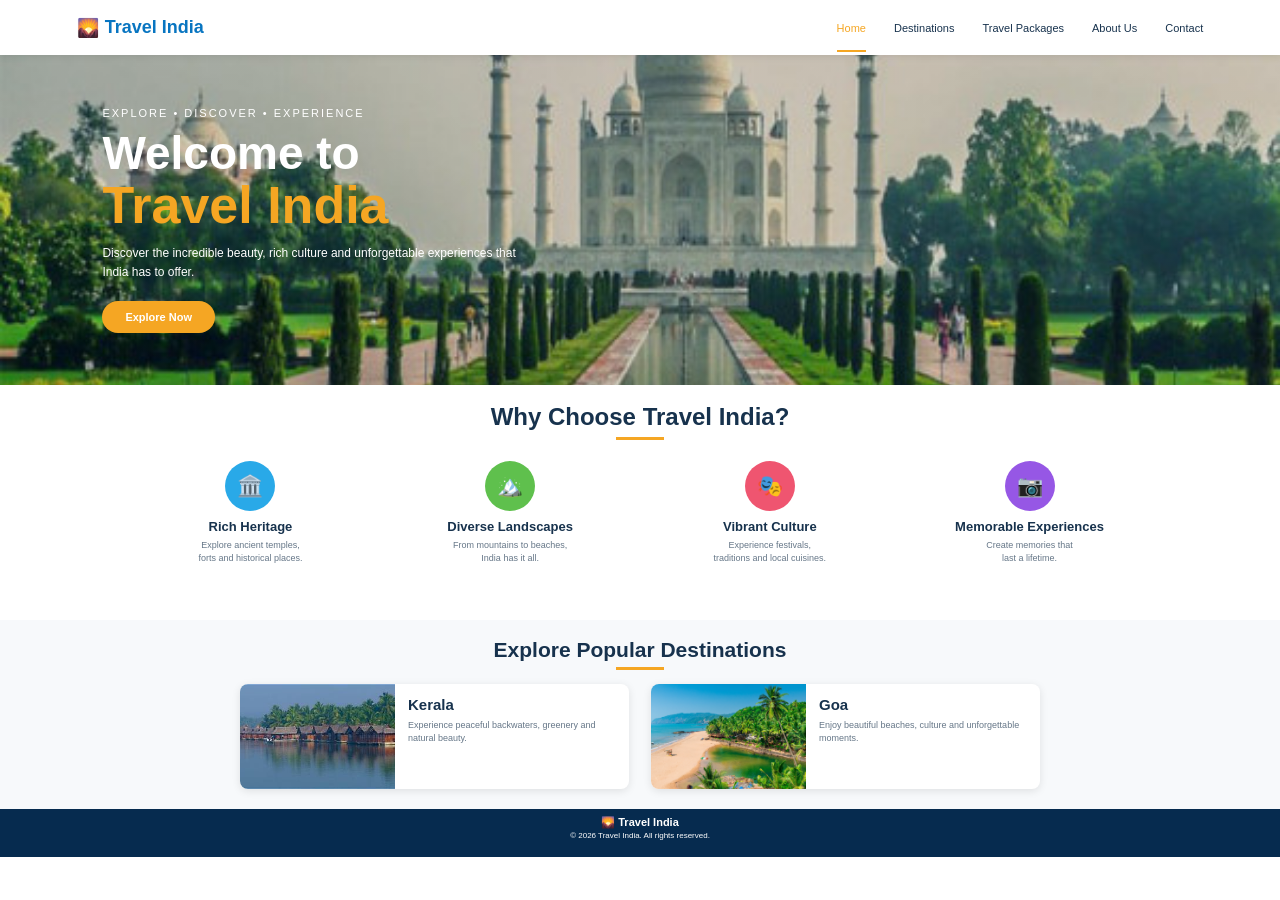
<file: index.html>
<!DOCTYPE html>
<html lang="en">

<head>
    <meta charset="UTF-8">
    <meta name="viewport" content="width=device-width, initial-scale=1.0">

    <title>Travel India</title>

    <link rel="stylesheet" href="style.css">
</head>

<body>

    <!-- ==============================
         HEADER
    =============================== -->

    <header class="header">

        <div class="logo">
            <span class="logo-icon">🌄</span>
            <span class="logo-text">Travel India</span>
        </div>

        <nav class="navigation">

            <a href="index.html" class="active">
                Home
            </a>

            <a href="#">
                Destinations
            </a>

            <a href="#">
                Travel Packages
            </a>

            <a href="#">
                About Us
            </a>

            <a href="contact.html">
                Contact
            </a>

        </nav>

    </header>


    <!-- ==============================
         HERO SECTION
    =============================== -->

    <section class="hero">

        <div class="hero-content">

            <p class="hero-label">
                EXPLORE • DISCOVER • EXPERIENCE
            </p>

            <h1>
                Welcome to
                <span>Travel India</span>
            </h1>

            <p class="hero-description">
                Discover the incredible beauty, rich culture and
                unforgettable experiences that India has to offer.
            </p>

            <button id="exploreBtn" type="button">
                Explore Now
            </button>

        </div>

    </section>


    <!-- ==============================
         WHY TRAVEL INDIA
    =============================== -->

    <section class="why-india">

        <h2>Why Choose Travel India?</h2>

        <div class="section-line"></div>

        <div class="why-container">

            <div class="why-card">

                <div class="why-icon heritage-icon">
                    🏛️
                </div>

                <h3>
                    Rich Heritage
                </h3>

                <p>
                    Explore ancient temples,
                    <br>
                    forts and historical places.
                </p>

            </div>


            <div class="why-card">

                <div class="why-icon landscape-icon">
                    🏔️
                </div>

                <h3>
                    Diverse Landscapes
                </h3>

                <p>
                    From mountains to beaches,
                    <br>
                    India has it all.
                </p>

            </div>


            <div class="why-card">

                <div class="why-icon culture-icon">
                    🎭
                </div>

                <h3>
                    Vibrant Culture
                </h3>

                <p>
                    Experience festivals,
                    <br>
                    traditions and local cuisines.
                </p>

            </div>


            <div class="why-card">

                <div class="why-icon experience-icon">
                    📷
                </div>

                <h3>
                    Memorable Experiences
                </h3>

                <p>
                    Create memories that
                    <br>
                    last a lifetime.
                </p>

            </div>

        </div>

    </section>


    <!-- ==============================
         POPULAR DESTINATIONS
    =============================== -->

    <section class="destinations">

        <div class="destination-heading">

            <h2>
                Explore Popular Destinations
            </h2>

            <div class="section-line"></div>

        </div>


        <div class="destination-container">


            <!-- KERALA -->

            <div class="destination-card">

                <img src="kerala.jpg" alt="Kerala">

                <div class="destination-content">

                    <h3>
                        Kerala
                    </h3>

                    <p>
                        Experience peaceful backwaters,
                        greenery and natural beauty.
                    </p>

                </div>

            </div>


            <!-- GOA -->

            <div class="destination-card">

                <img src="goa.jpeg" alt="Goa">

                <div class="destination-content">

                    <h3>
                        Goa
                    </h3>

                    <p>
                        Enjoy beautiful beaches,
                        culture and unforgettable moments.
                    </p>

                </div>

            </div>

        </div>

    </section>


    <!-- ==============================
         FOOTER
    =============================== -->

    <footer class="footer">

        <div class="footer-logo">
            🌄 Travel India
        </div>

        <p>
            © 2026 Travel India. All rights reserved.
        </p>

    </footer>


    <!-- JAVASCRIPT -->

    <script src="script.js"></script>

</body>

</html>
</file>
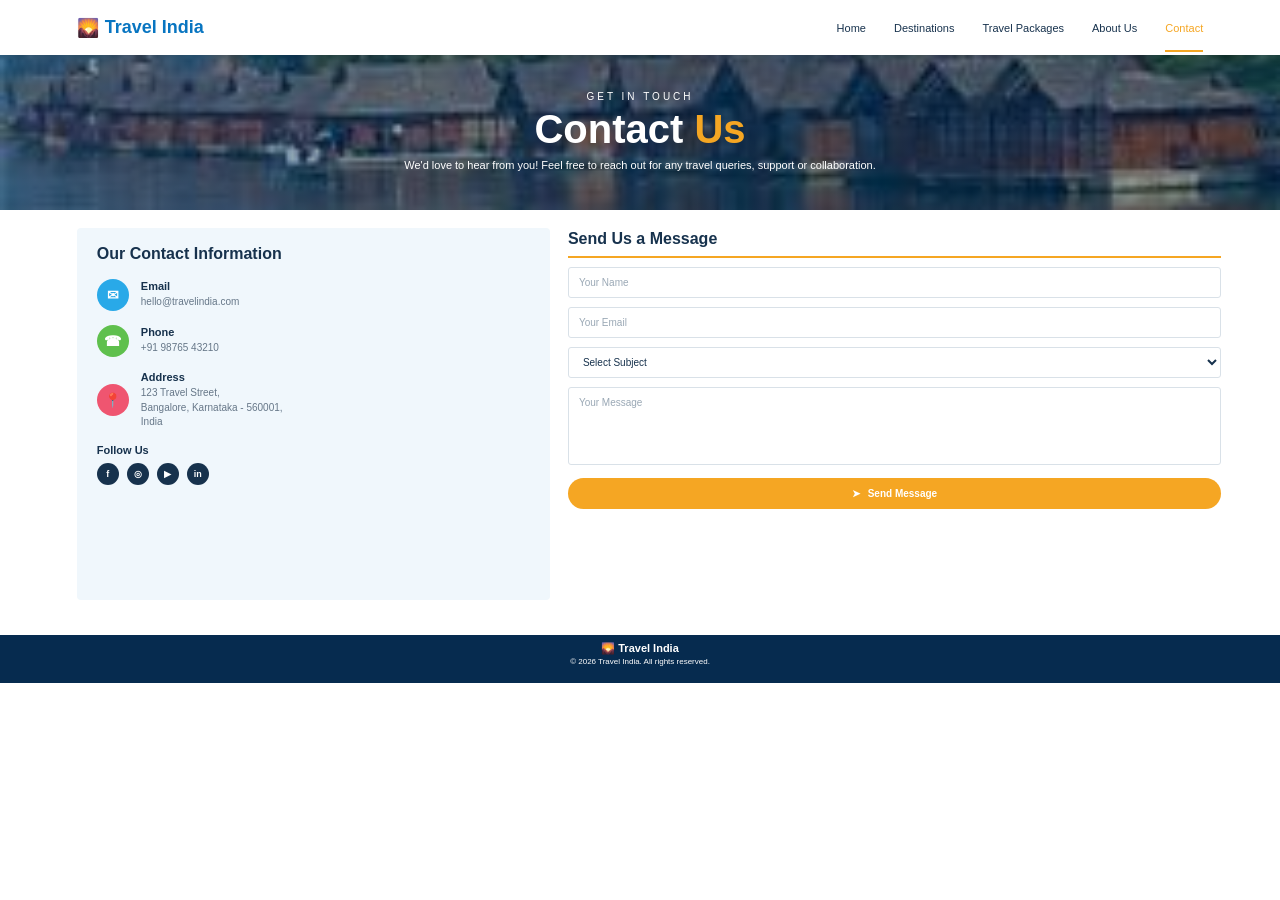
<file: contact.html>
<!DOCTYPE html>
<html lang="en">

<head>
    <meta charset="UTF-8">

    <meta name="viewport" content="width=device-width, initial-scale=1.0">

    <title>Contact Us - Travel India</title>

    <link rel="stylesheet" href="style.css">
</head>

<body>

    <!-- ==============================
         HEADER
    =============================== -->

    <header class="header">

        <div class="logo">

            <span class="logo-icon">🌄</span>

            <span class="logo-text">
                Travel India
            </span>

        </div>


        <nav class="navigation">

            <a href="index.html">
                Home
            </a>

            <a href="#">
                Destinations
            </a>

            <a href="#">
                Travel Packages
            </a>

            <a href="#">
                About Us
            </a>

            <a href="contact.html" class="active">
                Contact
            </a>

        </nav>

    </header>


    <!-- ==============================
         CONTACT HERO
    =============================== -->

    <section class="contact-hero">

        <div class="contact-hero-content">

            <p class="contact-label">
                GET IN TOUCH
            </p>

            <h1>
                Contact <span>Us</span>
            </h1>

            <p>
                We'd love to hear from you! Feel free to reach out
                for any travel queries, support or collaboration.
            </p>

        </div>

    </section>


    <!-- ==============================
         CONTACT SECTION
    =============================== -->

    <section class="contact-section">


        <!-- ==============================
             CONTACT INFORMATION
        =============================== -->

        <div class="contact-information">

            <h2>
                Our Contact Information
            </h2>


            <!-- EMAIL -->

            <div class="contact-item">

                <div class="contact-icon email-icon">
                    ✉
                </div>

                <div class="contact-details">

                    <h3>
                        Email
                    </h3>

                    <p>
                        hello@travelindia.com
                    </p>

                </div>

            </div>


            <!-- PHONE -->

            <div class="contact-item">

                <div class="contact-icon phone-icon">
                    ☎
                </div>

                <div class="contact-details">

                    <h3>
                        Phone
                    </h3>

                    <p>
                        +91 98765 43210
                    </p>

                </div>

            </div>


            <!-- ADDRESS -->

            <div class="contact-item">

                <div class="contact-icon address-icon">
                    📍
                </div>

                <div class="contact-details">

                    <h3>
                        Address
                    </h3>

                    <p>
                        123 Travel Street,<br>
                        Bangalore, Karnataka - 560001,<br>
                        India
                    </p>

                </div>

            </div>


            <!-- FOLLOW US -->

            <div class="follow-us">

                <h3>
                    Follow Us
                </h3>

                <div class="social-icons">

                    <a href="#">
                        f
                    </a>

                    <a href="#">
                        ◎
                    </a>

                    <a href="#">
                        ▶
                    </a>

                    <a href="#">
                        in
                    </a>

                </div>

            </div>

        </div>


        <!-- ==============================
             CONTACT FORM
        =============================== -->

        <div class="contact-form-container">

            <h2>
                Send Us a Message
            </h2>


            <form class="contact-form">


                <!-- NAME -->

                <div class="form-group">

                    <input
                        type="text"
                        id="name"
                        name="name"
                        placeholder="Your Name"
                    >

                </div>


                <!-- EMAIL -->

                <div class="form-group">

                    <input
                        type="email"
                        id="email"
                        name="email"
                        placeholder="Your Email"
                    >

                </div>


                <!-- SUBJECT -->

                <div class="form-group">

                    <select
                        id="subject"
                        name="subject"
                    >

                        <option value="">
                            Select Subject
                        </option>

                        <option value="travel">
                            Travel Enquiry
                        </option>

                        <option value="package">
                            Travel Package
                        </option>

                        <option value="support">
                            Support
                        </option>

                        <option value="other">
                            Other
                        </option>

                    </select>

                </div>


                <!-- MESSAGE -->

                <div class="form-group">

                    <textarea
                        id="message"
                        name="message"
                        placeholder="Your Message"
                    ></textarea>

                </div>


                <!-- SEND BUTTON -->

                <button
                    type="submit"
                    class="send-message-btn"
                >

                    <span>➤</span>

                    Send Message

                </button>

            </form>

        </div>

    </section>


    <!-- ==============================
         FOOTER
    =============================== -->

    <footer class="footer">

        <div class="footer-logo">
            🌄 Travel India
        </div>

        <p>
            © 2026 Travel India. All rights reserved.
        </p>

    </footer>


    <!-- JAVASCRIPT -->

    <script src="script.js"></script>

</body>

</html>
</file>
<file: style.css>
/* ==============================
   RESET
================================ */

* {
    margin: 0;
    padding: 0;
    box-sizing: border-box;
}

html,
body {
    width: 100%;
    min-height: 100%;
}

body {
    font-family: Arial, Helvetica, sans-serif;
    color: #17324d;
    background-color: #ffffff;
}


/* ==============================
   HEADER
================================ */

.header {
    width: 100%;
    height: 55px;

    display: flex;
    align-items: center;
    justify-content: space-between;

    padding: 0 6%;

    background-color: #ffffff;

    box-shadow: 0 2px 7px rgba(0, 0, 0, 0.08);

    position: relative;
    z-index: 10;
}

.logo {
    display: flex;
    align-items: center;
    gap: 6px;

    font-size: 18px;
    font-weight: bold;

    color: #0875c1;
}

.logo-icon {
    font-size: 18px;
}

.logo-text {
    color: #0875c1;
}

.navigation {
    display: flex;
    align-items: center;
    gap: 28px;
}

.navigation a {
    text-decoration: none;

    color: #17324d;

    font-size: 11px;

    padding: 19px 0 16px;

    border-bottom: 2px solid transparent;

    transition: 0.3s;
}

.navigation a:hover {
    color: #f5a623;
}

.navigation a.active {
    color: #f5a623;

    border-bottom: 2px solid #f5a623;
}


/* ==============================
   HERO SECTION
================================ */

.hero {
    width: 100%;

    height: 330px;

    display: flex;

    align-items: center;

    position: relative;

    overflow: hidden;

    background-image:
        linear-gradient(
            rgba(0, 30, 55, 0.15),
            rgba(0, 30, 55, 0.15)
        ),
        url("tajmahal.jpg");

    background-size: cover;

    background-position: center center;

    background-repeat: no-repeat;
}

.hero-content {
    width: 520px;

    margin-left: 8%;

    color: #ffffff;

    position: relative;

    z-index: 2;
}

.hero-label {
    font-size: 11px;

    font-weight: 500;

    letter-spacing: 2px;

    margin-bottom: 10px;

    color: #ffffff;
}

.hero h1 {
    font-size: 46px;

    line-height: 1.05;

    font-weight: 700;

    color: #ffffff;

    margin-bottom: 12px;
}

.hero h1 span {
    display: block;

    color: #f5a623;

    font-size: 52px;

    line-height: 1.05;
}

.hero-description {
    width: 440px;

    font-size: 12px;

    line-height: 1.6;

    color: #ffffff;

    margin-bottom: 18px;
}

.hero button {
    border: none;

    background-color: #f5a623;

    color: #ffffff;

    font-size: 11px;

    font-weight: 600;

    padding: 10px 23px;

    border-radius: 20px;

    cursor: pointer;

    transition: 0.3s;
}

.hero button:hover {
    background-color: #e79412;

    transform: translateY(-2px);
}


/* ==============================
   WHY TRAVEL INDIA
================================ */

.why-india {
    width: 100%;

    height: 235px;

    padding: 18px 6% 15px;

    text-align: center;

    background-color: #ffffff;
}

.why-india h2 {
    font-size: 24px;

    color: #17324d;

    margin-bottom: 6px;
}

.section-line {
    width: 48px;

    height: 3px;

    background-color: #f5a623;

    margin: 0 auto 18px;
}

.why-container {
    width: 90%;

    max-width: 1050px;

    margin: 0 auto;

    display: grid;

    grid-template-columns: repeat(4, 1fr);

    gap: 25px;
}

.why-card {
    text-align: center;

    padding: 3px 10px;
}

.why-icon {
    width: 50px;

    height: 50px;

    margin: 0 auto 8px;

    border-radius: 50%;

    display: flex;

    align-items: center;

    justify-content: center;

    font-size: 21px;
}

.heritage-icon {
    background-color: #29a9e8;
}

.landscape-icon {
    background-color: #5fc04d;
}

.culture-icon {
    background-color: #ef5570;
}

.experience-icon {
    background-color: #9657e5;
}

.why-card h3 {
    font-size: 13px;

    color: #17324d;

    margin-bottom: 5px;
}

.why-card p {
    font-size: 9px;

    line-height: 1.45;

    color: #667788;
}


/* ==============================
   DESTINATIONS
================================ */

.destinations {
    width: 100%;

    padding: 18px 6% 20px;

    background-color: #f7f9fb;

    text-align: center;
}

.destination-heading h2 {
    font-size: 21px;

    color: #17324d;

    margin-bottom: 5px;
}

.destination-heading .section-line {
    margin-bottom: 14px;
}

.destination-container {
    width: 80%;

    max-width: 800px;

    margin: 0 auto;

    display: grid;

    grid-template-columns: repeat(2, 1fr);

    gap: 22px;
}

.destination-card {
    background-color: #ffffff;

    border-radius: 8px;

    overflow: hidden;

    box-shadow: 0 2px 8px rgba(0, 0, 0, 0.10);

    text-align: left;

    display: flex;

    height: 105px;
}

.destination-card img {
    width: 155px;

    height: 105px;

    object-fit: cover;

    flex-shrink: 0;
}

.destination-content {
    padding: 12px 13px;
}

.destination-content h3 {
    font-size: 15px;

    color: #17324d;

    margin-bottom: 6px;
}

.destination-content p {
    font-size: 9px;

    line-height: 1.45;

    color: #667788;
}


/* ==============================
   FOOTER
================================ */

.footer {
    width: 100%;

    height: 48px;

    background-color: #062b4f;

    color: #ffffff;

    text-align: center;

    padding: 7px 20px;

    font-size: 8px;
}

.footer-logo {
    font-size: 11px;

    font-weight: bold;

    margin-bottom: 2px;
}


/* ==============================
   RESPONSIVE
================================ */

@media (max-width: 900px) {

    .navigation {
        gap: 18px;
    }

    .hero-content {
        margin-left: 6%;
    }

    .destination-container {
        width: 90%;
    }
}


@media (max-width: 800px) {

    .header {
        padding: 0 20px;
    }

    .navigation {
        gap: 15px;
    }

    .navigation a {
        font-size: 10px;
    }

    .hero {
        height: 300px;
    }

    .hero-content {
        margin-left: 6%;
    }

    .hero h1 {
        font-size: 40px;
    }

    .hero h1 span {
        font-size: 45px;
    }

    .why-container {
        width: 100%;

        gap: 15px;
    }

    .destination-container {
        width: 95%;
    }
}


@media (max-width: 650px) {

    .header {
        height: auto;

        padding: 10px 15px;

        flex-direction: column;

        gap: 5px;
    }

    .navigation {
        flex-wrap: wrap;

        justify-content: center;

        gap: 12px;
    }

    .navigation a {
        padding: 5px;

        font-size: 10px;
    }

    .hero {
        height: 300px;
    }

    .hero-content {
        width: 80%;

        margin-left: 7%;
    }

    .hero h1 {
        font-size: 32px;
    }

    .hero h1 span {
        font-size: 36px;
    }

    .hero-description {
        width: 90%;

        font-size: 10px;
    }

    .why-india {
        height: auto;
    }

    .why-container {
        grid-template-columns: repeat(2, 1fr);

        row-gap: 20px;
    }

    .destinations {
        padding-bottom: 25px;
    }

    .destination-container {
        grid-template-columns: 1fr;

        width: 90%;
    }
}


@media (max-width: 400px) {

    .hero {
        height: 280px;
    }

    .hero-content {
        width: 85%;
    }

    .hero h1 {
        font-size: 29px;
    }

    .hero h1 span {
        font-size: 33px;
    }

    .why-container {
        grid-template-columns: 1fr;
    }

    .destination-card {
        height: 100px;
    }

    .destination-card img {
        width: 135px;

        height: 100px;
    }
}
/* ==============================
   CONTACT HERO
================================ */

.contact-hero {
    width: 100%;

    height: 155px;

    display: flex;

    align-items: center;

    justify-content: center;

    text-align: center;

    position: relative;

    overflow: hidden;

    background-image:
        linear-gradient(
            rgba(0, 40, 70, 0.42),
            rgba(0, 40, 70, 0.42)
        ),
        url("kerala.jpg");

    background-size: cover;

    background-position: center center;

    background-repeat: no-repeat;
}

.contact-hero-content {
    position: relative;

    z-index: 2;

    color: #ffffff;
}

.contact-label {
    font-size: 10px;

    letter-spacing: 3px;

    margin-bottom: 7px;

    color: #ffffff;
}

.contact-hero h1 {
    font-size: 40px;

    line-height: 1;

    color: #ffffff;

    margin-bottom: 8px;
}

.contact-hero h1 span {
    color: #f5a623;
}

.contact-hero p:last-child {
    width: 560px;

    max-width: 90vw;

    margin: 0 auto;

    font-size: 11px;

    line-height: 1.5;

    color: #ffffff;
}


/* ==============================
   CONTACT SECTION
================================ */

.contact-section {
    width: 100%;

    min-height: 425px;

    padding: 18px 6% 35px;

    display: grid;

    grid-template-columns: 42% 58%;

    gap: 18px;

    background-color: #ffffff;
}


/* ==============================
   CONTACT INFORMATION
================================ */

.contact-information {
    background-color: #f0f7fc;

    border-radius: 4px;

    padding: 17px 20px;

    min-height: 315px;
}

.contact-information > h2 {
    font-size: 16px;

    color: #17324d;

    margin-bottom: 16px;
}

.contact-item {
    display: flex;

    align-items: center;

    gap: 12px;

    margin-bottom: 14px;
}

.contact-icon {
    width: 32px;

    height: 32px;

    min-width: 32px;

    border-radius: 50%;

    display: flex;

    align-items: center;

    justify-content: center;

    color: #ffffff;

    font-size: 14px;

    font-weight: bold;
}

.email-icon {
    background-color: #29a9e8;
}

.phone-icon {
    background-color: #5fc04d;
}

.address-icon {
    background-color: #ef5570;
}

.contact-details h3 {
    font-size: 11px;

    color: #17324d;

    margin-bottom: 3px;
}

.contact-details p {
    font-size: 10px;

    line-height: 1.45;

    color: #667788;
}


/* ==============================
   FOLLOW US
================================ */

.follow-us {
    margin-top: 9px;
}

.follow-us h3 {
    font-size: 11px;

    color: #17324d;

    margin-bottom: 7px;
}

.social-icons {
    display: flex;

    gap: 8px;
}

.social-icons a {
    width: 22px;

    height: 22px;

    border-radius: 50%;

    display: flex;

    align-items: center;

    justify-content: center;

    background-color: #17324d;

    color: #ffffff;

    text-decoration: none;

    font-size: 9px;

    font-weight: bold;
}

.social-icons a:hover {
    background-color: #f5a623;
}


/* ==============================
   CONTACT FORM
================================ */

.contact-form-container {
    padding: 2px 0;
}

.contact-form-container h2 {
    font-size: 16px;

    color: #17324d;

    padding-bottom: 8px;

    margin-bottom: 9px;

    border-bottom: 2px solid #f5a623;
}

.contact-form {
    width: 100%;
}

.form-group {
    width: 100%;

    margin-bottom: 9px;
}

.form-group input,
.form-group select,
.form-group textarea {
    width: 100%;

    border: 1px solid #d9e1e8;

    border-radius: 3px;

    background-color: #ffffff;

    color: #17324d;

    font-family: Arial, Helvetica, sans-serif;

    font-size: 10px;

    outline: none;

    transition: 0.2s;
}

.form-group input,
.form-group select {
    height: 31px;

    padding: 0 10px;
}

.form-group textarea {
    height: 78px;

    padding: 9px 10px;

    resize: none;
}

.form-group input:focus,
.form-group select:focus,
.form-group textarea:focus {
    border-color: #f5a623;

    box-shadow: 0 0 3px rgba(245, 166, 35, 0.25);
}

.form-group input::placeholder,
.form-group textarea::placeholder {
    color: #9aa8b5;
}

.send-message-btn {
    width: 100%;

    height: 31px;

    border: none;

    border-radius: 16px;

    background-color: #f5a623;

    color: #ffffff;

    font-size: 10px;

    font-weight: 600;

    cursor: pointer;

    transition: 0.3s;
}

.send-message-btn span {
    margin-right: 5px;
}

.send-message-btn:hover {
    background-color: #e79412;

    transform: translateY(-1px);
}


/* ==============================
   CONTACT RESPONSIVE
================================ */

@media (max-width: 900px) {

    .contact-section {
        grid-template-columns: 1fr 1.4fr;

        padding-left: 4%;

        padding-right: 4%;
    }
}


@media (max-width: 650px) {

    .contact-hero {
        height: 160px;
    }

    .contact-hero h1 {
        font-size: 32px;
    }

    .contact-section {
        grid-template-columns: 1fr;

        gap: 15px;

        padding: 15px 5% 20px;

        min-height: auto;
    }

    .contact-information {
        min-height: auto;
    }
}


@media (max-width: 400px) {

    .contact-hero {
        height: 150px;
    }

    .contact-hero h1 {
        font-size: 28px;
    }

    .contact-hero p:last-child {
        font-size: 9px;
    }
}
</file>
